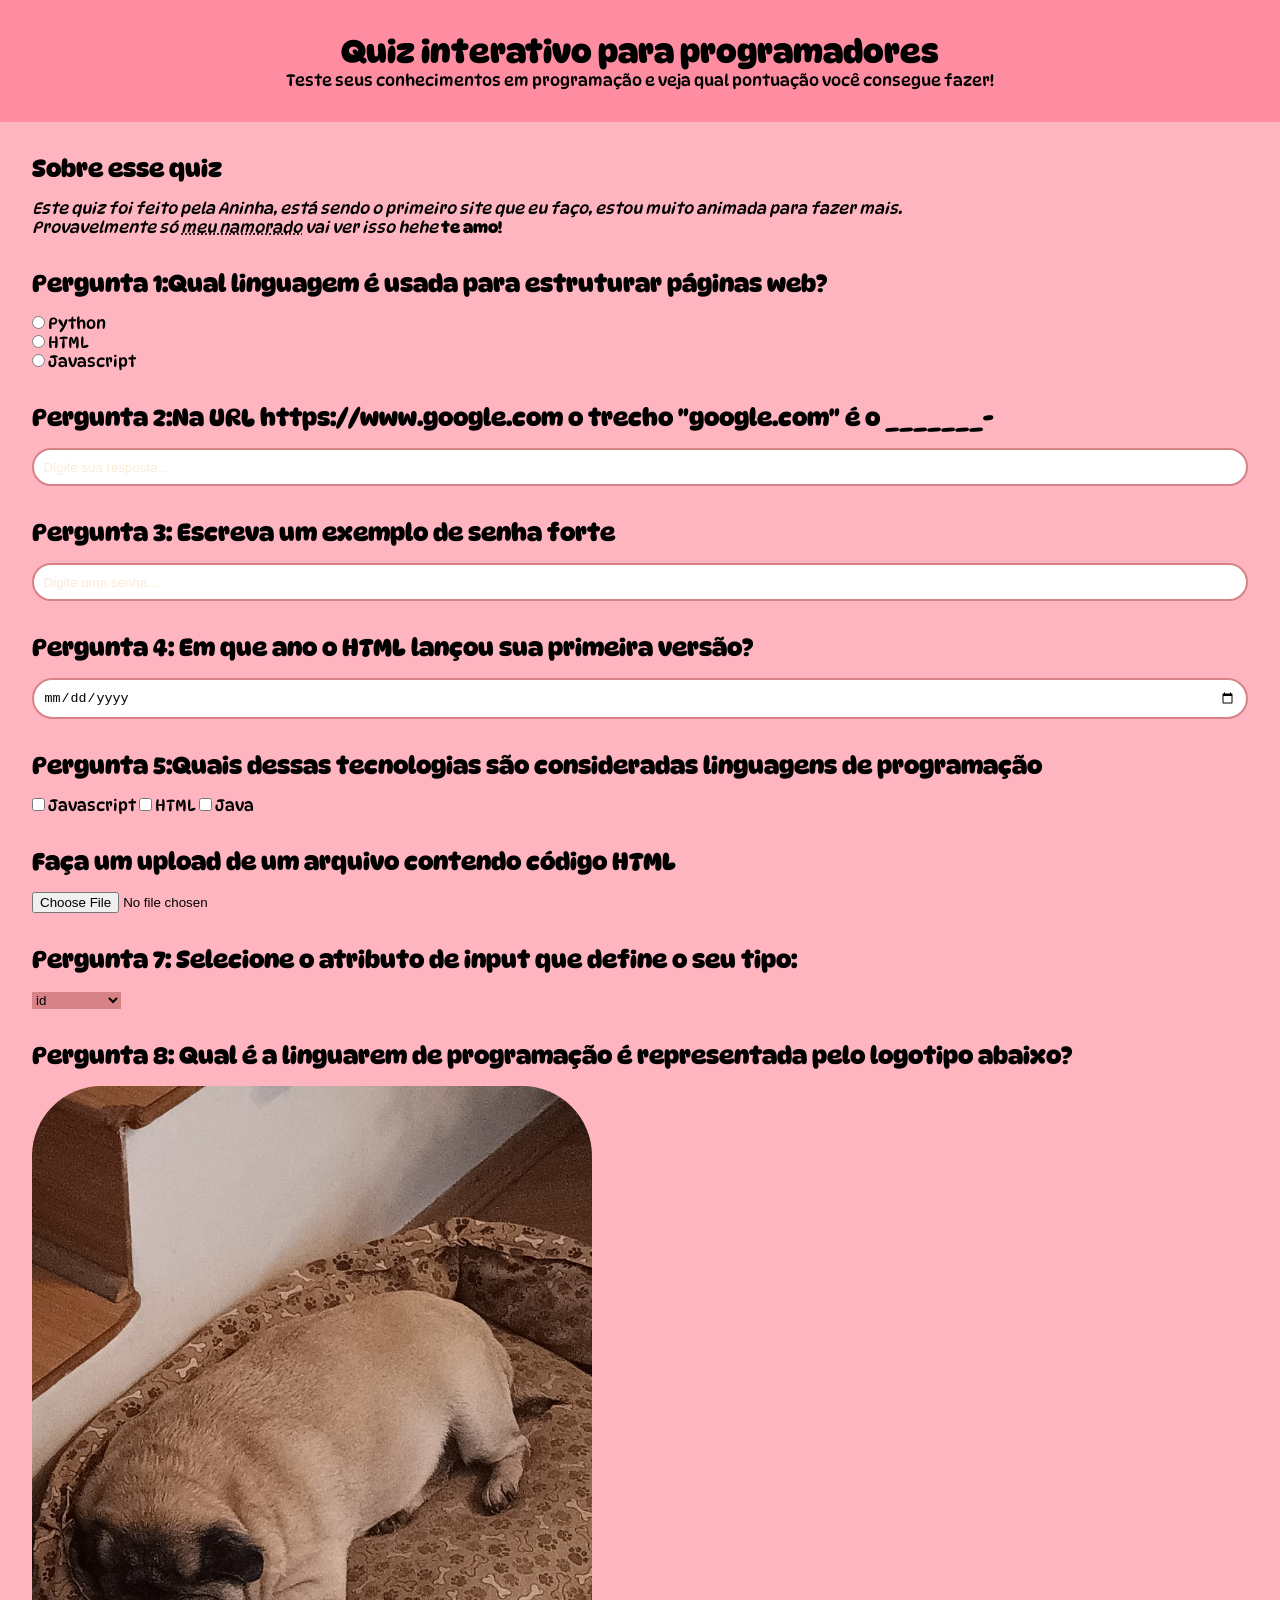
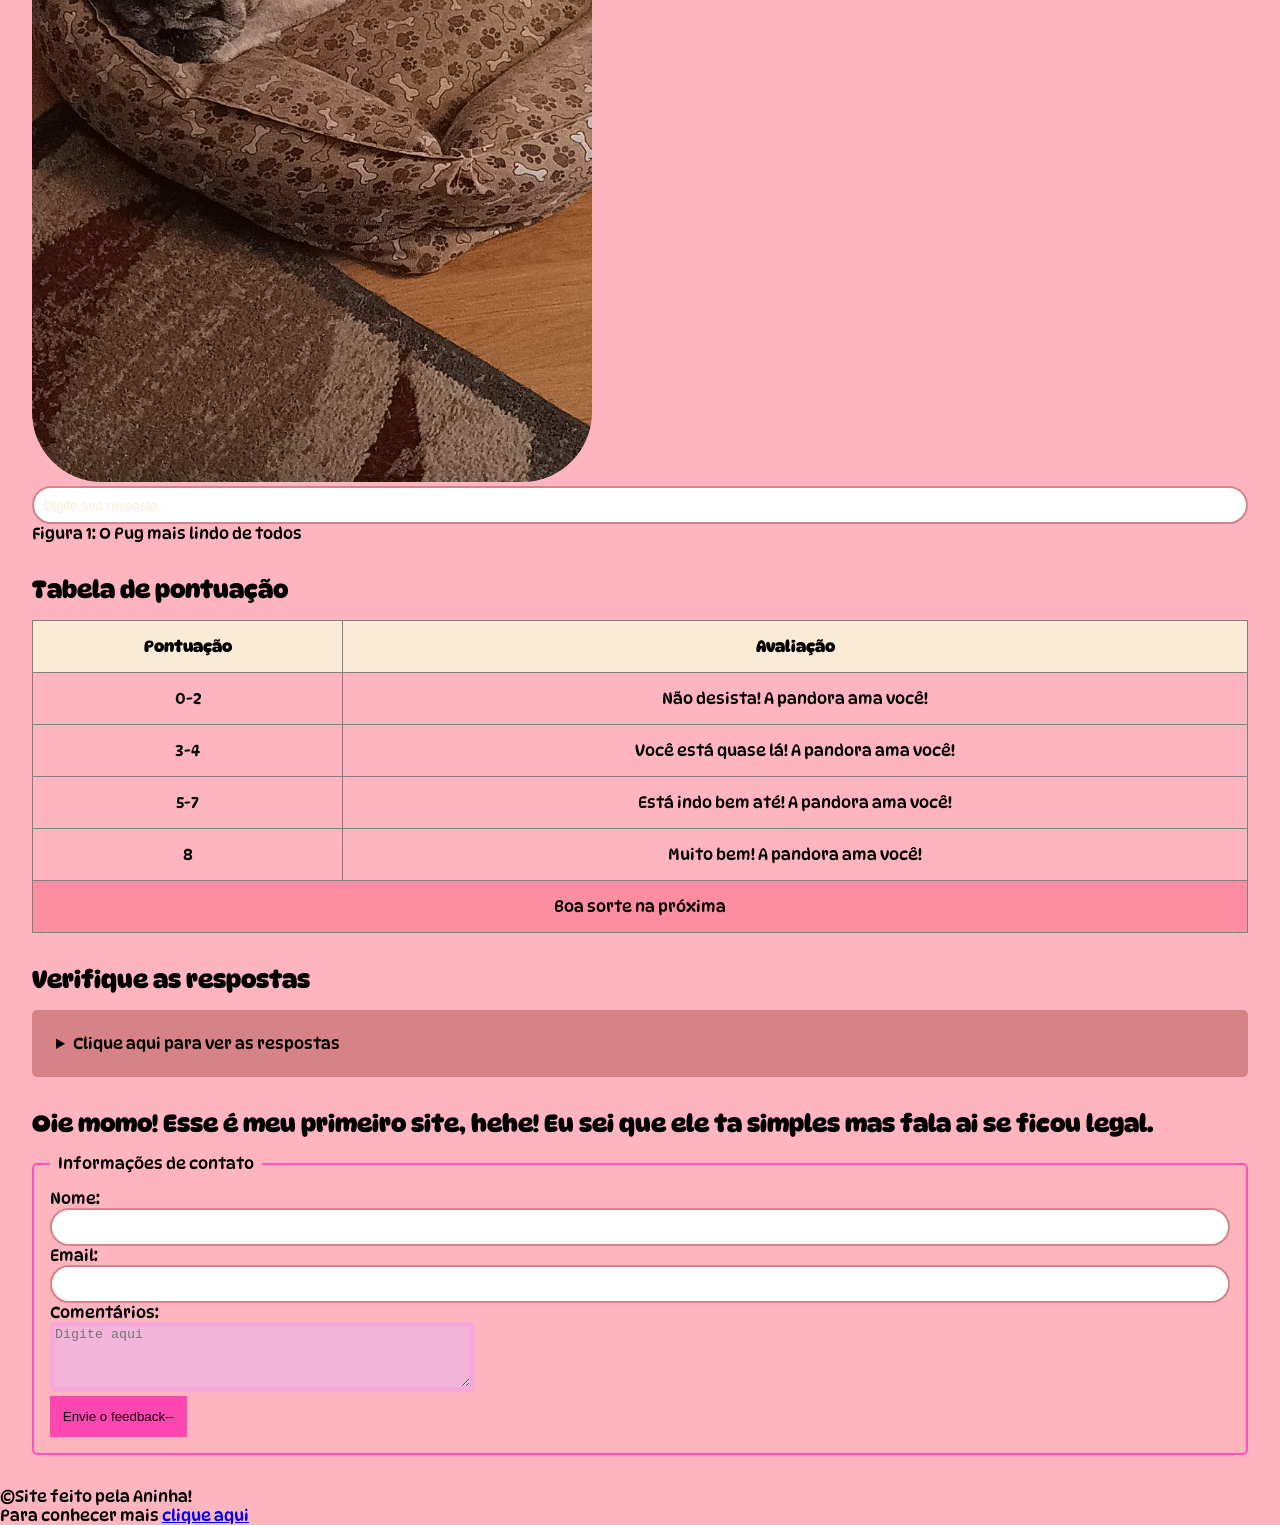
<file: index.html>
<!DOCTYPE html>
<html>
    <head>
        <title>Quiz para programadores</title>
        <meta name="description" content="Um quiz interativo para testar seus conhecimentos">
        <link rel="stylesheet" href="sobrenós.html">
        <link rel="stylesheet" href="style.css">
    </head>
    <body>
        <header>
            <h1>Quiz interativo para programadores</h1>
            <p>Teste seus conhecimentos em programação e veja qual pontuação você consegue fazer!</p>
        </header>
        <main>
            <section>
                <h2>Sobre esse quiz</h2>
                <p> <em>Este quiz foi feito pela Aninha, está sendo o primeiro site que eu faço, estou muito animada para fazer mais. <br>Provavelmente só <abbr title="É o amor da minha vida!">meu namorado</abbr> vai ver isso hehe</em> <strong>te amo!</strong></p>
            </section>
            <!--pergunta 1-->
            <section>
                <h2>Pergunta 1:Qual linguagem é usada para estruturar páginas web?</h2>
                <form>
                    <input type="radio" value="Python" id="p1a" name="Pergunta 1">
                    <label for="p1a">Python</label><br>
                    <input type="radio" value="HTML" id="p1b" name="Pergunta 1">
                    <label for="p1b">HTML</label><br>
                    <input type="radio" value="Javascript" id="p1c" name="Pergunta 1">
                    <label for="p1c">Javascript</label><br>
                </form>
            </section>
                <!--pergunta 2; texto-->
                <section>
                    <h2>Pergunta 2:Na URL https://www.google.com o trecho "google.com" é o _______-</h2>
                    <form>
                         <input type="text" id="p2" name="pergunta 2" placeholder="Digite sua resposta...">
                    </form>
                   
                </section>
            <!--Pergunta 3: Senha-->
            <section>
                <h2>Pergunta 3: Escreva um exemplo de senha forte</h2>
                <form>
                    <input type="password" id="p3" name="pergunta 3" placeholder="Digite uma senha...">
                </form>
            </section>
            <!--Pergunta 4: data-->
            <section>
                <h2>Pergunta 4: Em que ano o HTML lançou sua primeira versão?</h2>
                <form>
                    <input type="date" id="p4" name="pergunta 4">
                </form>
            </section>
            <!--Pergunta 5; seleção multipla-->
            <section>
                <h2>Pergunta 5:Quais dessas tecnologias são consideradas linguagens de programação</h2>
                <form>
                    <input type="checkbox" id="p5a" name="pergunta5" value="Javascript">
                    <label for="p5a">Javascript</label>
                     <input type="checkbox" id="p5a" name="pergunta5" value="HTML">
                    <label for="p5a">HTML</label>
                     <input type="checkbox" id="p5a" name="pergunta5" value="Java">
                    <label for="p5a">Java</label>
                </form>
            </section>
            <!---pergunta 6-->
            <section>
                <h2>Faça um upload de um arquivo contendo código HTML</h2>
                <form>
                    <input type="file" id="p6" name="pergunta6">
                </form>
            </section>
            <!---pergunta 7; menu suspenso-->
            <section>
                <h2>Pergunta 7: Selecione o atributo de input que define o seu tipo:</h2>
                <form>
                    <select name="pergunta7" id="p7">
                        <option value="id">id</option>
                        <option value="type">type</option>
                        <option value="placeholder">placeholder</option>
                    </select>
                </form>
            </section>
<!---pergunta 8-->
            <section>
                <h2> Pergunta 8: Qual é a linguarem de programação é representada pelo logotipo abaixo?</h2>
                <figure>
                    <img src="./image.png" alt="Pandora toda lindinha">
                <input type="text" id="p8" name="Pergunta 8" placeholder="Digite sua resposta...">
                <figcaption>Figura 1: O Pug mais lindo de todos</figcaption>
                </figure>
                
            </section>
<!--Tabela de oontuação-->
<section>
    <h2>Tabela de pontuação</h2>
    <table border="1">
        <thead>
           <tr>
            <th>Pontuação</th>
            <th>Avaliação</th>
           </tr> 
        </thead>
        <tbody>
        <tr>
            <td>0-2</td>
            <td>Não desista! A pandora ama você!</td>
        </tr>
         <td>3-4</td>
            <td>Você está quase lá! A pandora ama você!</td>
        </tr>
        <tr>
            <td>5-7</td>
            <td>Está indo bem até! A pandora ama você!</td>
        </tr>
        <tr>
            <td>8</td>
            <td>Muito bem! A pandora ama você!</td>
        </tr>
        </tbody>
        <tfoot>
            <tr>
                <td colspan="2">Boa sorte na próxima</td>
            </tr>
        </tfoot>
    </table>
</section>
<!--Lista de respostas-->
<section>
    <h2>Verifique as respostas</h2>
    <details>
        <summary>Clique aqui para ver as respostas</summary>
    <ol>
        <li>HTML</li>
        <li>Domínio</li>
        <li>Aninha ama Pedro</li>
        <li>1991</li>
        <li>Javascript, Java</li>
        <li>Arquivo deve ter extensao .html</li>
        <li>type</li>
        <li>Pandorinha</li>
    </ol>
    </details>
</section>      
<!--formulário de feedback--> 
<section>
    <h2>Oie momo! Esse é meu primeiro site, hehe! Eu sei que ele ta simples mas fala ai se ficou legal.</h2>
    <form>
        <fieldset>
            <legend>
                Informações de contato
            </legend>
        <label for="name">Nome:</label>
        <input type="text" id="name" name="name"><br>
        <label for="email">Email:</label>
        <input type="email" id="email" name="email"><br>
        <label for="Comentários">Comentários:</label><br>
        <textarea id="Comentários" name="Comentários" rows="4" cols="50" placeholder="Digite aqui"></textarea><br>
        <button onclick="alert('Feedback enviado')">Envie o feedback--</button>
        </fieldset>
    </form>
</section>
        </main>
        <footer>
            <p>&copy;Site feito pela Aninha!</p>
            <p>Para conhecer mais <a href="sobrenós.html" target="_blank">clique aqui</a><p>
        </footer>
    </body>
</html>
</file>
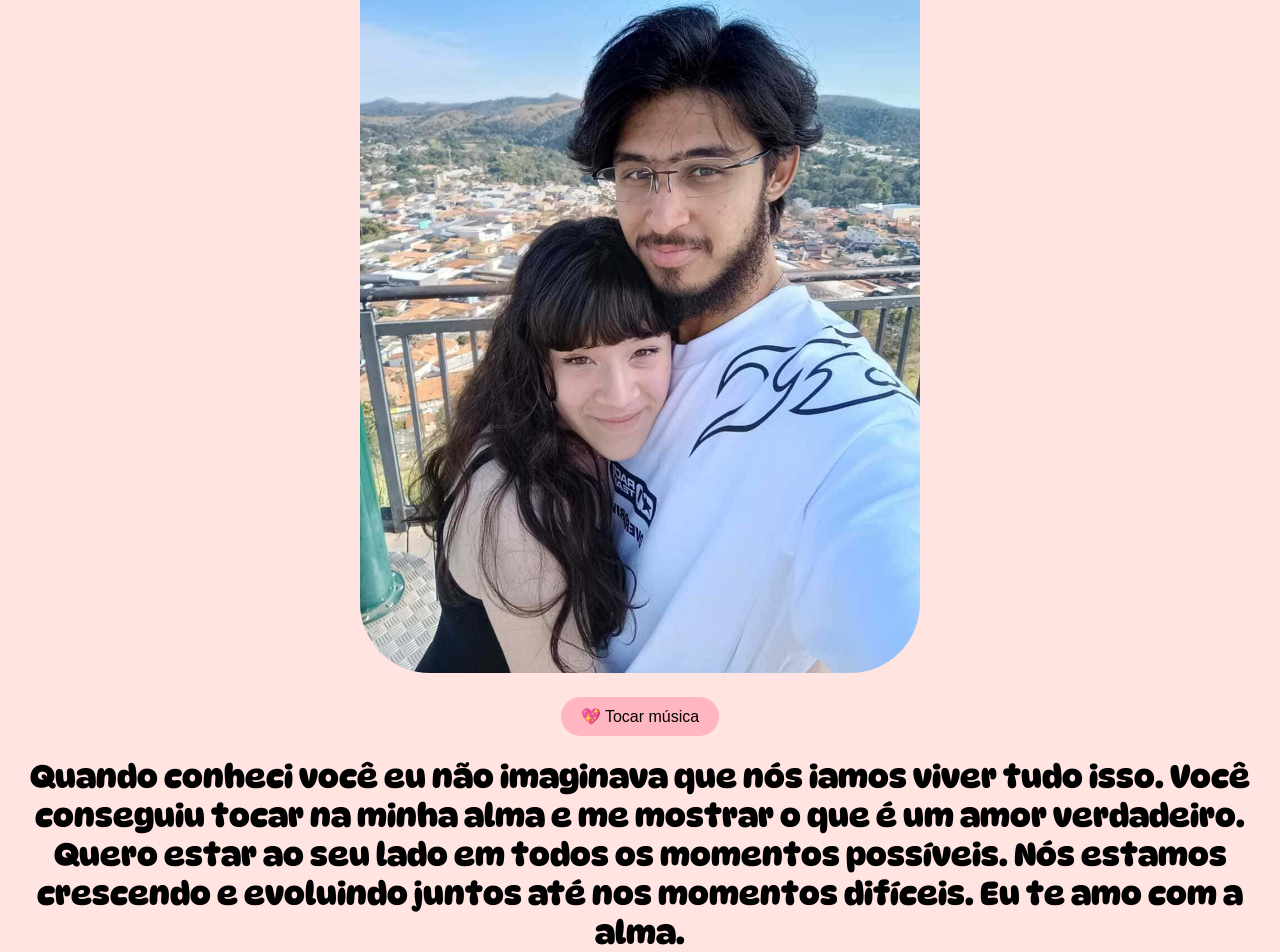
<file: sobrenós.html>
<!DOCTYPE html>
<html lang="pt-br">
<head>
    <link rel="stylesheet" href="style2.css">
    <meta charset="UTF-8">
    <meta name="viewport" content="width=device-width, initial-scale=1.0">
    <title>Sobre nós</title>
</head>
<body>
    <figure>
      <img src="EU I ELE.jpg" alt="Aninha e Pedrão">
    </figure>
   <audio autoplay loop muted id="musica">
  <source src="WhatsApp Video 2026-03-24 at 22.39.39.mp3" type="audio/mpeg">
</audio>

<button onclick="tocarMusica()">💖 Tocar música</button>

<script>
function tocarMusica() {
  const audio = document.getElementById("musica");
  audio.muted = false;
  audio.play();
}
</script>
    <h1>Quando conheci você eu não imaginava que nós iamos viver tudo isso. Você conseguiu tocar na minha alma e me mostrar o que é um amor verdadeiro.
        Quero estar ao seu lado em todos os momentos possíveis. Nós estamos crescendo e evoluindo juntos até nos momentos difíceis. Eu te amo com a alma.  
    
    </h1>
</body>
</html>
</file>
<file: style.css>
@import url('https://fonts.googleapis.com/css2?family=DynaPuff:wght@400..700&family=Honk:MORF@15&display=swap');

* {
   margin: 0;
   padding: 0; 
   box-sizing: border-box;
}


body {
    background-color: #ffb5c0;
    color: rgb(0, 0, 0);
    font-family: "DynaPuff", system-ui;
}

header {
    padding: 2rem;
    background-color: #ff8da1;
    text-align: center;
}

main {
    padding: 2rem;
    display: flex;
    flex-direction: column;
    gap: 2rem;
}
section {
    display: flex;
    flex-direction: column;
    gap: 1rem;
}

input[type="radio"], input[type="checkbox"] {
    accent-color: #d78286;
}

input[type="text"], input[type="password"],input[type="date"], input[type="email"] {
    width: 100%;
    padding: 0.6rem;
    border: 2px solid #d78286;
    outline: none;
    border-radius: 90px;
}

input::placeholder{
    color:antiquewhite
}

select {
    cursor:pointer ;
    background-color: #d78286;
    border-radius: 90;
    border: none;
}

img {
    width: 35rem;
    border-radius: 70px;
}


table{
    width: 100%;
    border-collapse:collapse ;

}

th {
    background-color: antiquewhite;
    color: rgb(0, 0, 0);
    padding: 1rem;
}

td{
    color: rgb(0, 0, 0);
    padding: 1rem;
    text-align: center;
}

tfoot td{
background-color: #ff8da1;
}

details{
    background-color: #d78286;
    border-radius: 5px;
    padding: 1rem;
}

summary {
    color: black;
    margin: 0.5rem;
    cursor: pointer;
}

ol {
    margin-left: 1.5rem;
}

ol li {
    padding: 0.2rem;
}

fieldset{
    border: 2px solid #fd00be88;
    border-radius: 5px;
    padding: 1rem;
}

legend{
    color: black;
    padding: 0 0.5rem;
}

textarea{
    background-color: #f5b5da;
    outline: none;
    border-radius: 5px;
    border: 5px solid #fd00be13;
}

button{
    background-color: #fc47b0;
    border: none;
    padding: 0.8rem;
    color: #000000ef;
    cursor: pointer;
}
</file>
<file: style2.css>
@import url('https://fonts.googleapis.com/css2?family=DynaPuff:wght@400..700&family=Honk:MORF@15&display=swap');


body{
  display: flex;
  flex-direction: column;
  justify-content: center;
  align-items: center;
  height: 100vh;
  margin: 0;
  text-align: center;
  font-family: "DynaPuff", system-ui;
}

figure {
  margin: 0;
  text-align: center;
}

img {
    width: 35rem;
    border-radius: 70px;
}

p {
  text-align: center;
}

body {
  background-color: #ffe4e1;
}

audio {
  display: block;
}
button {
  background-color: #ffb6c1;
  border: none;
  padding: 10px 20px;
  border-radius: 20px;
  cursor: pointer;
  font-size: 16px;
  margin-top: 20px;
}
</file>
